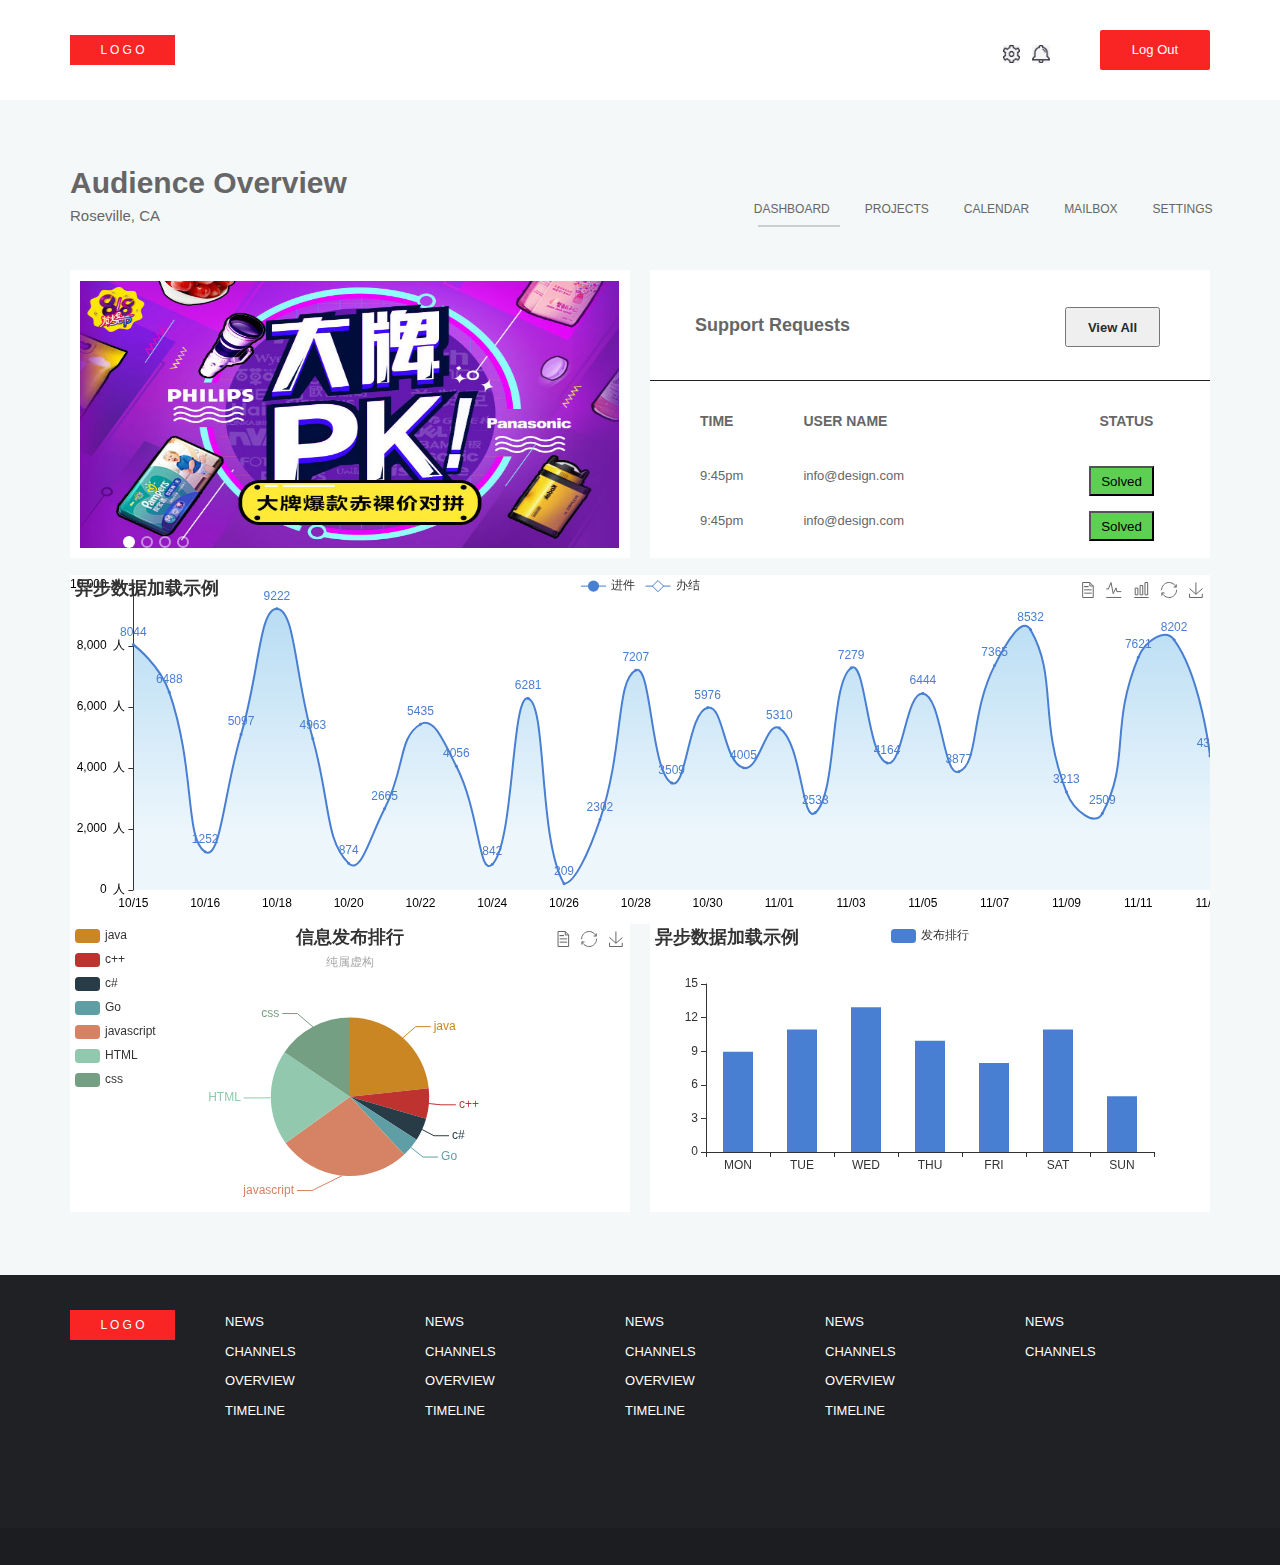
<file: 测试2/index.html>
<!DOCTYPE html>
<html lang="en">

<head>
  <meta charset="UTF-8">
  <meta name="viewport" content="width=device-width, initial-scale=1.0">
  <title>测试2</title>
  <link rel="stylesheet" href="./css/base.css">
  <link rel="stylesheet" href="./css/index.css">
  <script src="./js/echarts.min.js"></script>
  <script src="./js/jquery-3.5.1.js"></script>

  <script src="./js/huakuai.js"></script>
  <script src="./js/visual.js"></script>
  <script src="./js/animate.js"></script>
  <script src="./js/index.js"></script>
  <!-- <script src="./js/huakuai1.js"></script> -->

  <style>

  </style>
</head>

<body>


  <div class="head container-fluid">

    <div class="w">
      <div class="logo l">
        <a href="#">L O G O</a>
      </div>

      <div class="log_out r">

        <img class="img1" src="./img/timg.jpg" alt="">
        <img class="img2" src="./img/timg1.jpg" alt="">


        <a href="#">Log Out</a>
      </div>
    </div>



  </div>
  </div>
  <div class="main container-fluid">
    <div class="w">
      <div class="main_list">
        <img class="ts" src="./img/angel.gif" alt="">


        <div class="main_list_left l">
          <h5>Audience Overview</h5>
          <p>Roseville, CA</p>
        </div>
        <div class="nav">
          <ul class="r">
            <li>DASHBOARD</li>
            <li>PROJECTS</li>
            <li>CALENDAR</li>
            <li>MAILBOX</li>
            <li>SETTINGS</li>
          </ul>
          <div class="border"></div>
        </div>
      </div>

      <div class="base l">
        <div class="focus">
          <!-- 左侧按钮 -->
          <a href="javascript:;" class="arrow-l">
            <img src="img/arrow-prev.png" />
          </a>
          <!-- 右侧按钮 -->
          <a href="javascript:;" class="arrow-r"> <img src="img/arrow-next.png" /> </a>
          <!-- 核心的滚动区域 -->
          <ul>
            <li>
              <a href="#"><img src="./img/focus.jpg" alt=""></a>
            </li>
            <li>
              <a href="#"><img src="./img/focus1.jpg" alt=""></a>
            </li>
            <li>
              <a href="#"><img src="./img/focus2.jpg" alt=""></a>
            </li>
            <li>
              <a href="#"><img src="./img/focus3.jpg" alt=""></a>
            </li>
          </ul>
          <!-- 小圆圈 -->
          <ol class="circle">

          </ol>
        </div>
      </div>
      <div class="bases">
        <div class="base r">
          <div class="base_two_head">
            <h3 class="l">Support Requests</h3>
            <button class="btn r">View All</button>
          </div>
          <div class="bace_two_main">
            <ul class="main_a">
              <li>TIME</li>
              <li>USER NAME</li>
              <li>STATUS</li>
            </ul>
            <div class="a">
              <ul class="main_b">
                <li>9:45pm</li>
                <li>info@design.com</li>
                <li><button>Solved</button></li>
              </ul>
              <ul class="main_b">
                <li>9:45pm</li>
                <li>info@design.com</li>
                <li><button>Solved</button></li>
              </ul>
            </div>
          </div>

        </div>

      </div>
      <div class="line_char">

        <div class="line"></div>
      </div>

      <div class="base l">
        <div class='piea'></div>

      </div>
      <div class="base r">
        <div class="bar"></div>
      </div>
    </div>
  </div>

  </div>

  <div class="footer">
    <img class="ts1" src="./img/angel.gif" alt="">
    <div class="footer_list w">
      <div class="logo l">
        <a href="#">L O G O</a>
      </div>
      <dl>

        <dd>
          <a href="#">NEWS</a>
        </dd>
        <dd>
          <a href="#">CHANNELS</a>
        </dd>
        <dd>
          <a href="#">OVERVIEW</a>
        </dd>
        <dd>
          <a href="#">TIMELINE</a>
        </dd>


      </dl>
      <dl>

        <dd>
          <a href="#">NEWS</a>
        </dd>
        <dd>
          <a href="#">CHANNELS</a>
        </dd>
        <dd>
          <a href="#">OVERVIEW</a>
        </dd>
        <dd>
          <a href="#">TIMELINE</a>
        </dd>


      </dl>
      <dl>

        <dd>
          <a href="#">NEWS</a>
        </dd>
        <dd>
          <a href="#">CHANNELS</a>
        </dd>
        <dd>
          <a href="#">OVERVIEW</a>
        </dd>
        <dd>
          <a href="#">TIMELINE</a>
        </dd>


      </dl>
      <dl>

        <dd>
          <a href="#">NEWS</a>
        </dd>
        <dd>
          <a href="#">CHANNELS</a>
        </dd>
        <dd>
          <a href="#">OVERVIEW</a>
        </dd>
        <dd>
          <a href="#">TIMELINE</a>
        </dd>


      </dl>
      <dl>

        <dd>
          <a href="#">NEWS</a>
        </dd>
        <dd>
          <a href="#">CHANNELS</a>
        </dd>



      </dl>

    </div>


  </div>

  <div class="end">

  </div>


</body>

</html>
</file>
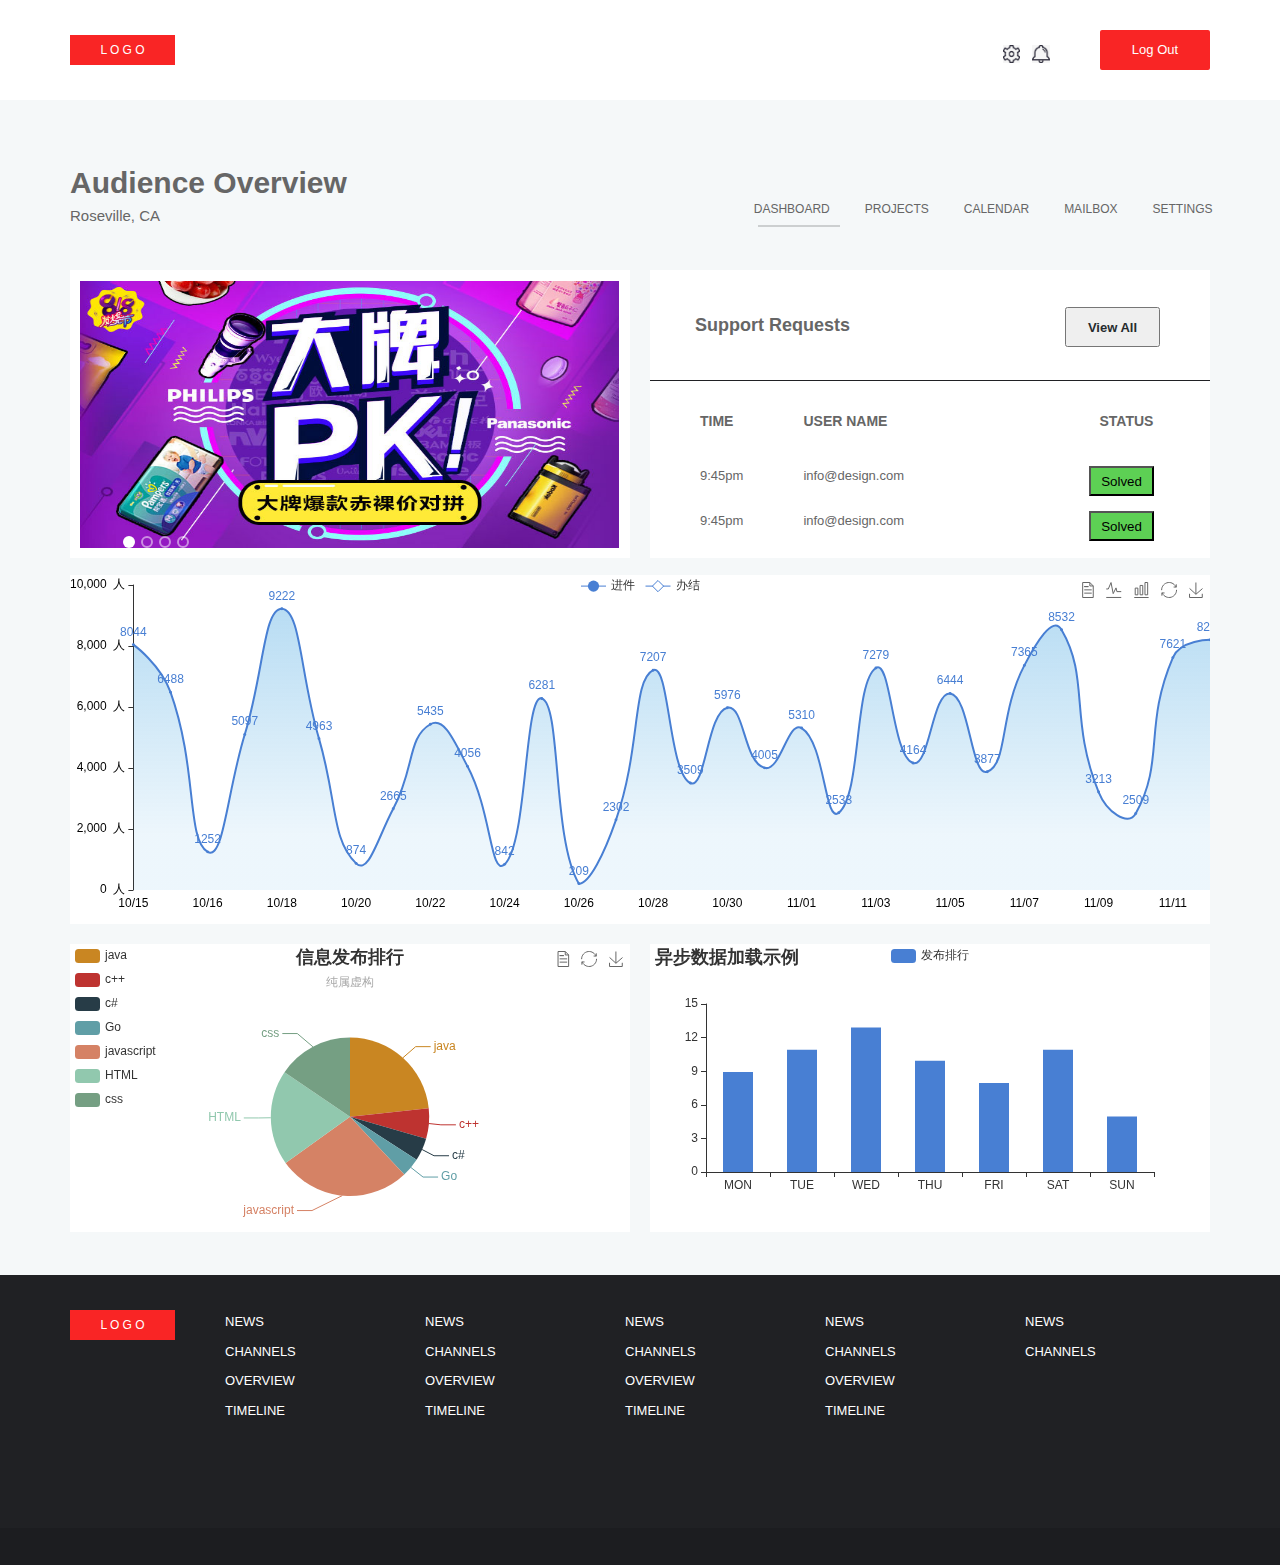
<file: 测试3/index.html>
<!DOCTYPE html>
<html lang="en">

<head>
  <meta charset="UTF-8">
  <meta name="viewport" content="width=device-width, initial-scale=1.0">
  <title>测试2</title>
  <link rel="stylesheet" href="./css/base.css">
  <link rel="stylesheet" href="./css/index.css">
  <script src="./js/echarts.min.js"></script>
  <script src="./js/jquery-3.5.1.js"></script>

  <script src="./js/huakuai.js"></script>
  <script src="./js/visual.js"></script>
  <script src="./js/animate.js"></script>
  <script src="./js/index.js"></script>
  <!-- <script src="./js/huakuai1.js"></script> -->

  <style>

  </style>
</head>

<body>


  <div class="head container-fluid">

    <div class="w">
      <div class="logo l">
        <a href="#">L O G O</a>
      </div>

      <div class="log_out r">

        <img class="img1" src="./img/timg.jpg" alt="">
        <img class="img2" src="./img/timg1.jpg" alt="">


        <a href="#">Log Out</a>
      </div>
    </div>



  </div>
  </div>
  <div class="main container-fluid">
    <div class="w">
      <div class="main_list">
        <img class="ts" src="./img/angel.gif" alt="">


        <div class="main_list_left l">
          <h5>Audience Overview</h5>
          <p>Roseville, CA</p>
        </div>
        <div class="nav">
          <ul class="r">
            <li>DASHBOARD</li>
            <li>PROJECTS</li>
            <li>CALENDAR</li>
            <li>MAILBOX</li>
            <li>SETTINGS</li>
          </ul>
          <div class="border"></div>
        </div>
      </div>

      <div class="base l">
        <div class="focus">
          <!-- 左侧按钮 -->
          <a href="javascript:;" class="arrow-l">
            <img src="img/arrow-prev.png" />
          </a>
          <!-- 右侧按钮 -->
          <a href="javascript:;" class="arrow-r"> <img src="img/arrow-next.png" /> </a>
          <!-- 核心的滚动区域 -->
          <ul>
            <li>
              <a href="#"><img src="./img/focus.jpg" alt=""></a>
            </li>
            <li>
              <a href="#"><img src="./img/focus1.jpg" alt=""></a>
            </li>
            <li>
              <a href="#"><img src="./img/focus2.jpg" alt=""></a>
            </li>
            <li>
              <a href="#"><img src="./img/focus3.jpg" alt=""></a>
            </li>
          </ul>
          <!-- 小圆圈 -->
          <ol class="circle">

          </ol>
        </div>
      </div>
      <div class="bases">
        <div class="base r">
          <div class="base_two_head">
            <h3 class="l">Support Requests</h3>
            <button class="btn r">View All</button>
          </div>
          <div class="bace_two_main">
            <ul class="main_a">
              <li>TIME</li>
              <li>USER NAME</li>
              <li>STATUS</li>
            </ul>
            <div class="a">
              <ul class="main_b">
                <li>9:45pm</li>
                <li>info@design.com</li>
                <li><button>Solved</button></li>
              </ul>
              <ul class="main_b">
                <li>9:45pm</li>
                <li>info@design.com</li>
                <li><button>Solved</button></li>
              </ul>
            </div>
          </div>

        </div>

      </div>
      <div class="line_char">

        <div class="line"></div>
      </div>
      <div class="base_sj">
        <div class="base l">
          <div class='piea'></div>

        </div>
        <div class="base r">
          <div class="bar"></div>
        </div>

      </div>
    </div>
  </div>

  </div>

  <div class="footer">
    <img class="ts1" src="./img/angel.gif" alt="">
    <div class="footer_list w">
      <div class="logo l">
        <a href="#">L O G O</a>
      </div>
      <dl>

        <dd>
          <a href="#">NEWS</a>
        </dd>
        <dd>
          <a href="#">CHANNELS</a>
        </dd>
        <dd>
          <a href="#">OVERVIEW</a>
        </dd>
        <dd>
          <a href="#">TIMELINE</a>
        </dd>


      </dl>
      <dl>

        <dd>
          <a href="#">NEWS</a>
        </dd>
        <dd>
          <a href="#">CHANNELS</a>
        </dd>
        <dd>
          <a href="#">OVERVIEW</a>
        </dd>
        <dd>
          <a href="#">TIMELINE</a>
        </dd>


      </dl>
      <dl>

        <dd>
          <a href="#">NEWS</a>
        </dd>
        <dd>
          <a href="#">CHANNELS</a>
        </dd>
        <dd>
          <a href="#">OVERVIEW</a>
        </dd>
        <dd>
          <a href="#">TIMELINE</a>
        </dd>


      </dl>
      <dl>

        <dd>
          <a href="#">NEWS</a>
        </dd>
        <dd>
          <a href="#">CHANNELS</a>
        </dd>
        <dd>
          <a href="#">OVERVIEW</a>
        </dd>
        <dd>
          <a href="#">TIMELINE</a>
        </dd>


      </dl>
      <dl>

        <dd>
          <a href="#">NEWS</a>
        </dd>
        <dd>
          <a href="#">CHANNELS</a>
        </dd>



      </dl>

    </div>


  </div>

  <div class="end">

  </div>


</body>

</html>
</file>
<file: 测试2/css/base.css>
﻿/*清除元素默认的内外边距  */
* {
    margin: 0;
    padding: 0
}
/*让所有斜体 不倾斜*/
em,
i {
    font-style: normal;
}
/*去掉列表前面的小点*/
li {
    list-style: none;
}
/*图片没有边框   去掉图片底侧的空白缝隙*/
img {
    border: 0;  /*ie6*/
    vertical-align: middle;
}
/*让button 按钮 变成小手*/
/*button {
    cursor: pointer;
}*/
/*取消链接的下划线*/
a {
    color: #666;
    text-decoration: none;
}

a:hover {
    color: #e33333;
}

button,
input {
    font-family: 'Microsoft YaHei', 'Heiti SC', tahoma, arial, 'Hiragino Sans GB', \\5B8B\4F53, sans-serif;
    /* 取消轮廓线 蓝色的 */
    outline: none;
}

body {
    background-color: #fff;
    font: 12px/1.5 'Microsoft YaHei', 'Heiti SC', tahoma, arial, 'Hiragino Sans GB', \\5B8B\4F53, sans-serif;
    color: #666
}
</file>
<file: 测试2/css/index.css>
.w {
  width: 1140px;
  margin: 0 auto;
}
.container-fluid {
  width: 100%;
}
.l {
  float: left;
}
.r {
  float: right;
}
.head {
  position: relative;
  height: 100px;
}
.head .log_out {
  width: 110px;
  height: 40px;
  background-color: #f92525;
  border-radius: 2px;
  margin-top: 30px;
  position: relative;
  text-align: center;
}
.head .log_out a {
  line-height: 40px;
  font-size: 13px;
  color: #ffffff;
}
.head .log_out .img1 {
  width: 17px;
  height: 18px;
  position: absolute;
  right: 190px;
  top: 15px;
}
.head .log_out .img2 {
  width: 18px;
  height: 18px;
  position: absolute;
  right: 160px;
  top: 15px;
}
.logo {
  width: 105px;
  height: 30px;
  background-color: #f92525;
  margin-top: 35px;
  line-height: 30px;
  text-align: center;
  font-size: 12px;
}
.logo a {
  color: #ffffff;
}
.main {
  height: 1175px;
  background-color: #F5F8F9;
}
.main .bases {
  height: 305px;
}
.main .main_list {
  position: relative;
  height: 170px;
}
.main .main_list .main_list_left {
  margin-top: 60px;
}
.main .main_list h5 {
  font-size: 30px;
}
.main .main_list p {
  font-size: 15px;
}
.main .main_list .nav .border {
  width: 82px;
  height: 2px;
  background-color: #262b2e;
  opacity: 0.2;
  position: absolute;
  right: 370px;
  top: 125px;
}
.main .main_list .nav ul {
  float: right;
  position: absolute;
  right: -20px;
}
.main .main_list .nav ul li {
  float: left;
  margin: 100px 17.5px;
}
.main .base {
  position: relative;
  width: 560px;
  height: 288px;
  background-color: white;
}
.main .base .base_two_head {
  height: 110px;
  border-bottom: 1px solid #202124;
  line-height: 110px;
}
.main .base .base_two_head h3 {
  font-size: 18px;
  margin-left: 45px;
}
.main .base .base_two_head .btn {
  width: 95px;
  height: 40px;
  margin-right: 50px;
  margin-top: 37px;
  font-size: 13px;
  color: #262b2e;
  font-weight: 600;
}
.main .base .bace_two_main {
  position: relative;
}
.main .base .bace_two_main .main_a li {
  float: left;
  margin-top: 30px;
  font-size: 14px;
  font-weight: 700;
}
.main .base .bace_two_main .main_a li:nth-of-type(1) {
  padding-left: 50px;
}
.main .base .bace_two_main .main_a li:nth-of-type(2) {
  padding-left: 70px;
}
.main .base .bace_two_main .main_a li:nth-of-type(3) {
  padding-left: 212px;
}
.main .base .bace_two_main .a {
  padding-top: 40px;
}
.main .base .bace_two_main .a .main_b {
  padding-top: 45px;
}
.main .base .bace_two_main .a .main_b li {
  float: left;
  font-size: 13px;
}
.main .base .bace_two_main .a .main_b li:nth-of-type(1) {
  margin-left: 50px;
}
.main .base .bace_two_main .a .main_b li:nth-of-type(2) {
  margin-left: 60px;
}
.main .base .bace_two_main .a .main_b li:nth-of-type(3) {
  margin-left: 185px;
}
.main .base .bace_two_main .a .main_b li:nth-of-type(3) button {
  width: 65px;
  height: 30px;
  background-color: #5dd054;
}
.main .base .focus {
  position: relative;
  width: 100%;
  height: 100%;
  overflow: hidden;
}
.main .base .focus ul {
  position: absolute;
  top: 0;
  left: 0;
  width: 600%;
}
.main .base .focus ul li {
  float: left;
}
.main .base .focus ul li img {
  width: 539px;
  height: 267px;
  padding: 11px 10px 11px 10px;
}
.main .base .arrow-l,
.main .base .arrow-r {
  display: none;
  position: absolute;
  top: 50%;
  margin-top: -20px;
  width: 24px;
  height: 40px;
  background: rgba(0, 0, 0, 0.3);
  text-align: center;
  line-height: 40px;
  color: #fff;
  font-family: 'icomoon';
  font-size: 18px;
  z-index: 2;
  overflow: hidden;
}
.main .base .arrow-r {
  position: absolute;
  right: 22px;
}
.main .base .arrow-l {
  position: absolute;
  left: 19px;
}
.main .base .circle {
  position: absolute;
  bottom: 10px;
  left: 50px;
}
.main .base .circle li {
  float: left;
  width: 8px;
  height: 8px;
  /*background-color: #fff;*/
  border: 2px solid rgba(255, 255, 255, 0.5);
  margin: 0 3px;
  border-radius: 50%;
  /*鼠标经过显示小手*/
  cursor: pointer;
}
.main .base .current {
  background-color: #fff;
}
.main .line_char {
  width: 1140px;
  height: 349px;
  background-color: white;
}
.main .pie_bar {
  margin-top: 20px;
}
.main .piea {
  width: 100%;
  height: 100%;
}
.main .line {
  width: 100%;
  height: 100%;
}
.main .bar {
  width: 100%;
  height: 100%;
}
.footer {
  position: relative;
  height: 253px;
  background-color: #202124;
}
.footer dl {
  width: 100px;
  float: left;
  margin: 32px 50px 0;
}
.footer dl dd {
  padding: 5px 0;
}
.footer dl dd a {
  font-size: 13px;
  color: #ffffff;
}
.end {
  height: 37px;
  background-color: #1c1d20;
}
.ts {
  display: none;
  position: absolute;
  left: 0;
  top: 0;
  width: 48px;
  height: 40px;
}
.ts1 {
  display: none;
  position: absolute;
  left: 0;
  top: 0;
  width: 48px;
  height: 40px;
}
</file>
<file: 测试3/css/base.css>
﻿/*清除元素默认的内外边距  */
* {
    margin: 0;
    padding: 0
}
/*让所有斜体 不倾斜*/
em,
i {
    font-style: normal;
}
/*去掉列表前面的小点*/
li {
    list-style: none;
}
/*图片没有边框   去掉图片底侧的空白缝隙*/
img {
    border: 0;  /*ie6*/
    vertical-align: middle;
}
/*让button 按钮 变成小手*/
/*button {
    cursor: pointer;
}*/
/*取消链接的下划线*/
a {
    color: #666;
    text-decoration: none;
}

a:hover {
    color: #e33333;
}

button,
input {
    font-family: 'Microsoft YaHei', 'Heiti SC', tahoma, arial, 'Hiragino Sans GB', \\5B8B\4F53, sans-serif;
    /* 取消轮廓线 蓝色的 */
    outline: none;
}

body {
    background-color: #fff;
    font: 12px/1.5 'Microsoft YaHei', 'Heiti SC', tahoma, arial, 'Hiragino Sans GB', \\5B8B\4F53, sans-serif;
    color: #666
}
</file>
<file: 测试3/css/index.css>
.w {
  width: 1140px;
  margin: 0 auto;
}
.container-fluid {
  width: 100%;
}
.l {
  float: left;
}
.r {
  float: right;
}
.head {
  position: relative;
  height: 100px;
}
.head .log_out {
  width: 110px;
  height: 40px;
  background-color: #f92525;
  border-radius: 2px;
  margin-top: 30px;
  position: relative;
  text-align: center;
}
.head .log_out a {
  line-height: 40px;
  font-size: 13px;
  color: #ffffff;
}
.head .log_out .img1 {
  width: 17px;
  height: 18px;
  position: absolute;
  right: 190px;
  top: 15px;
}
.head .log_out .img2 {
  width: 18px;
  height: 18px;
  position: absolute;
  right: 160px;
  top: 15px;
}
.logo {
  width: 105px;
  height: 30px;
  background-color: #f92525;
  margin-top: 35px;
  line-height: 30px;
  text-align: center;
  font-size: 12px;
}
.logo a {
  color: #ffffff;
}
.main {
  height: 1175px;
  background-color: #F5F8F9;
}
.main .bases {
  height: 305px;
}
.main .main_list {
  position: relative;
  height: 170px;
}
.main .main_list .main_list_left {
  margin-top: 60px;
}
.main .main_list h5 {
  font-size: 30px;
}
.main .main_list p {
  font-size: 15px;
}
.main .main_list .nav .border {
  width: 82px;
  height: 2px;
  background-color: #262b2e;
  opacity: 0.2;
  position: absolute;
  right: 370px;
  top: 125px;
}
.main .main_list .nav ul {
  float: right;
  position: absolute;
  right: -20px;
}
.main .main_list .nav ul li {
  float: left;
  margin: 100px 17.5px;
}
.main .base {
  position: relative;
  width: 560px;
  height: 288px;
  background-color: white;
}
.main .base .base_two_head {
  height: 110px;
  border-bottom: 1px solid #202124;
  line-height: 110px;
}
.main .base .base_two_head h3 {
  font-size: 18px;
  margin-left: 45px;
}
.main .base .base_two_head .btn {
  width: 95px;
  height: 40px;
  margin-right: 50px;
  margin-top: 37px;
  font-size: 13px;
  color: #262b2e;
  font-weight: 600;
}
.main .base .bace_two_main {
  position: relative;
}
.main .base .bace_two_main .main_a li {
  float: left;
  margin-top: 30px;
  font-size: 14px;
  font-weight: 700;
}
.main .base .bace_two_main .main_a li:nth-of-type(1) {
  padding-left: 50px;
}
.main .base .bace_two_main .main_a li:nth-of-type(2) {
  padding-left: 70px;
}
.main .base .bace_two_main .main_a li:nth-of-type(3) {
  padding-left: 212px;
}
.main .base .bace_two_main .a {
  padding-top: 40px;
}
.main .base .bace_two_main .a .main_b {
  padding-top: 45px;
}
.main .base .bace_two_main .a .main_b li {
  float: left;
  font-size: 13px;
}
.main .base .bace_two_main .a .main_b li:nth-of-type(1) {
  margin-left: 50px;
}
.main .base .bace_two_main .a .main_b li:nth-of-type(2) {
  margin-left: 60px;
}
.main .base .bace_two_main .a .main_b li:nth-of-type(3) {
  margin-left: 185px;
}
.main .base .bace_two_main .a .main_b li:nth-of-type(3) button {
  width: 65px;
  height: 30px;
  background-color: #5dd054;
}
.main .base .focus {
  position: relative;
  width: 100%;
  height: 100%;
  overflow: hidden;
}
.main .base .focus ul {
  position: absolute;
  top: 0;
  left: 0;
  width: 600%;
}
.main .base .focus ul li {
  float: left;
}
.main .base .focus ul li img {
  width: 539px;
  height: 267px;
  padding: 11px 10px 11px 10px;
}
.main .base .arrow-l,
.main .base .arrow-r {
  display: none;
  position: absolute;
  top: 50%;
  margin-top: -20px;
  width: 24px;
  height: 40px;
  background: rgba(0, 0, 0, 0.3);
  text-align: center;
  line-height: 40px;
  color: #fff;
  font-family: 'icomoon';
  font-size: 18px;
  z-index: 2;
  overflow: hidden;
}
.main .base .arrow-r {
  position: absolute;
  right: 22px;
}
.main .base .arrow-l {
  position: absolute;
  left: 19px;
}
.main .base .circle {
  position: absolute;
  bottom: 10px;
  left: 50px;
}
.main .base .circle li {
  float: left;
  width: 8px;
  height: 8px;
  /*background-color: #fff;*/
  border: 2px solid rgba(255, 255, 255, 0.5);
  margin: 0 3px;
  border-radius: 50%;
  /*鼠标经过显示小手*/
  cursor: pointer;
}
.main .base .current {
  background-color: #fff;
}
.main .line_char {
  width: 1140px;
  height: 349px;
  background-color: white;
}
.main .pie_bar {
  margin-top: 20px;
}
.main .piea {
  width: 100%;
  height: 100%;
}
.main .line {
  width: 100%;
  height: 100%;
}
.main .bar {
  width: 100%;
  height: 100%;
}
.footer {
  position: relative;
  height: 253px;
  background-color: #202124;
}
.footer dl {
  width: 100px;
  float: left;
  margin: 32px 50px 0;
}
.footer dl dd {
  padding: 5px 0;
}
.footer dl dd a {
  font-size: 13px;
  color: #ffffff;
}
.end {
  height: 37px;
  background-color: #1c1d20;
}
.ts {
  display: none;
  position: absolute;
  left: 0;
  top: 0;
  width: 48px;
  height: 40px;
}
.ts1 {
  display: none;
  position: absolute;
  left: 0;
  top: 0;
  width: 48px;
  height: 40px;
}
.base_sj {
  margin-top: 20px;
  width: 100%;
}
</file>
